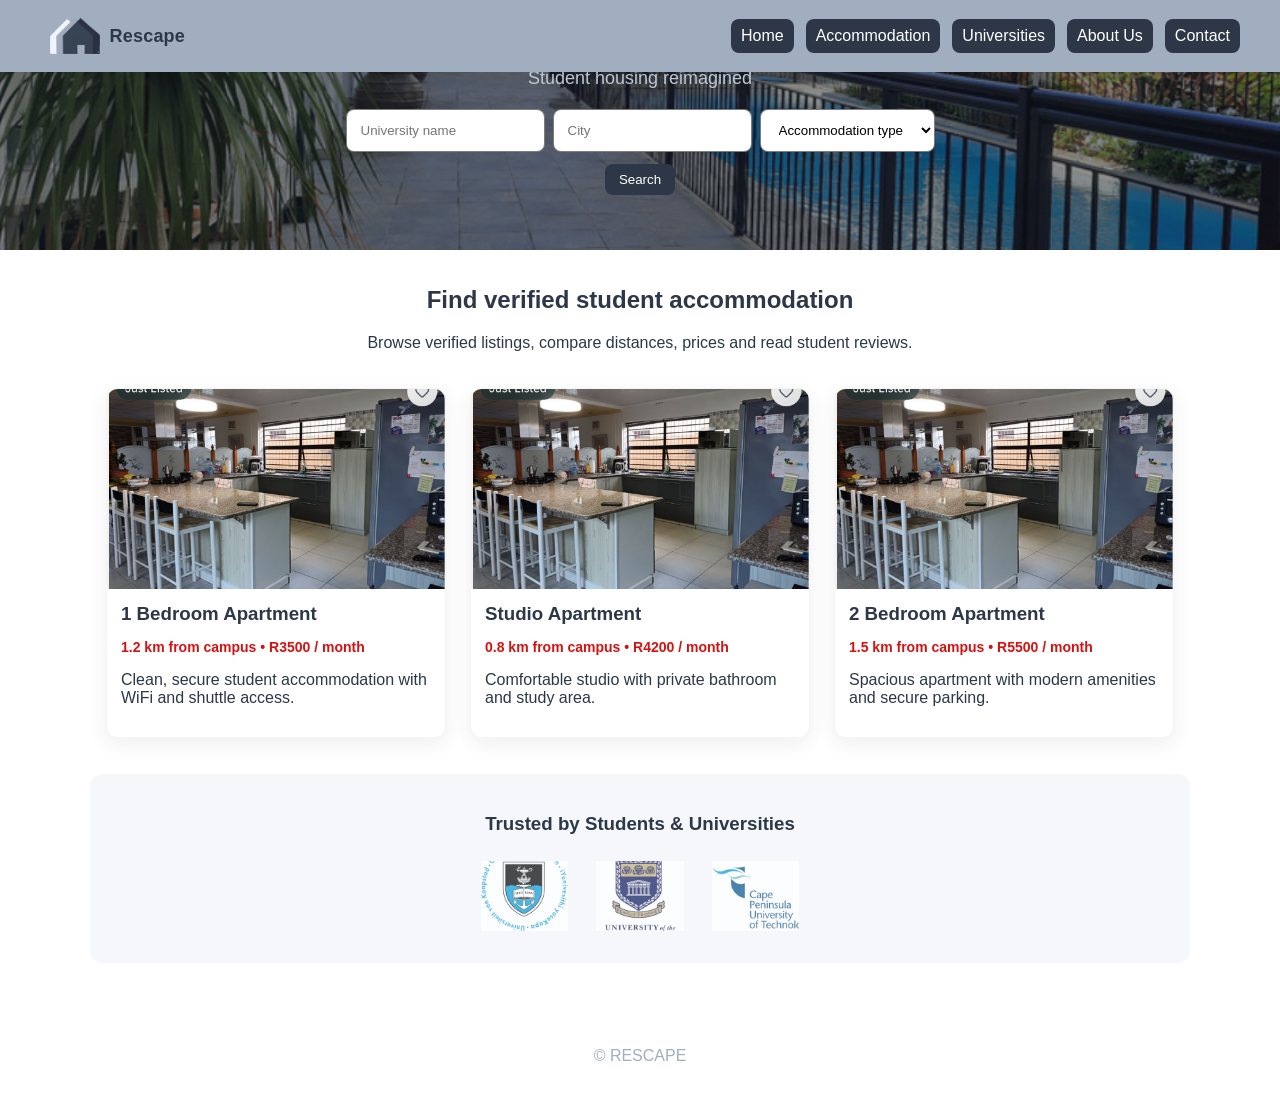
<file: index.html>
<!doctype html>
<html lang="en">
<head>
  <meta charset="utf-8">
  <meta name="viewport" content="width=device-width,initial-scale=1">
  <title>RESCAPE — Student housing reimagined</title>
  <link rel="stylesheet" href="styles.css">
</head>
<body>
  <header class="site-header">
    <nav class="nav">
      <button class="menu-toggle" aria-expanded="false" aria-controls="mobile-menu" aria-label="Open menu">☰</button>
      <div class="nav-left"><a href="index.html" class="brand-link"><img src="assets/images/rescape-logo-transparent-new.png" alt="Rescape logo" class="nav-logo"><span class="brand-name">Rescape</span></a></div>
      <div class="nav-center"><a href="index.html" class="brand-link"><img src="assets/images/rescape-logo-transparent-new.png" alt="Rescape logo" class="nav-logo"><span class="brand-name">Rescape</span></a></div>
      <div class="nav-right"><a class="btn primary" href="index.html">Home</a> <a class="btn primary" href="accommodation.html">Accommodation</a> <a class="btn primary" href="universities.html">Universities</a> <a class="btn primary" href="about.html">About Us</a> <a class="btn primary" href="contact.html">Contact</a></div>
    </nav>
    <div id="mobile-menu" class="mobile-nav" aria-hidden="true">
      <div class="nav-group">
        <a href="index.html">Home</a>
        <a href="accommodation.html">Accommodation</a>
        <a href="universities.html">Universities</a>
        <a href="about.html">About Us</a>
        <a href="contact.html">Contact</a>
      </div>
    </div>
  </header>

  <main>
    <section class="hero hero-home">
      <div class="hero-overlay">
        <p class="slogan">Student housing reimagined</p>
        <form class="search-form" role="search">
          <div class="fields">
            <input name="university" placeholder="University name" aria-label="University name">
            <input name="city" placeholder="City" aria-label="City">
            <select name="type" aria-label="Accommodation type">
              <option value="">Accommodation type</option>
              <option>Apartment</option>
              <option>Shared house</option>
              <option>Studio</option>
            </select>
          </div>
          <button class="btn primary" type="submit">Search</button>
        </form>
      </div>
    </section>

    <section class="listing-intro">
      <h2>Find verified student accommodation</h2>
      <p>Browse verified listings, compare distances, prices and read student reviews.</p>
    </section>

    <section class="cards" aria-label="Featured accommodation">
      <a href="accommodation.html" class="card-link">
      <article class="card">
        <div class="card-media" style="background-image:url('assets/images/doc/image-listing.png')"></div>
        <div class="card-body">
          <h3>1 Bedroom Apartment</h3>
          <p class="meta">1.2 km from campus • R3500 / month</p>
          <p class="desc">Clean, secure student accommodation with WiFi and shuttle access.</p>
        </div>
      </article>
      </a>

      <a href="accommodation.html" class="card-link">
      <article class="card">
        <div class="card-media" style="background-image:url('assets/images/doc/image-listing.png')"></div>
        <div class="card-body">
          <h3>Studio Apartment</h3>
          <p class="meta">0.8 km from campus • R4200 / month</p>
          <p class="desc">Comfortable studio with private bathroom and study area.</p>
        </div>
      </article>
      </a>

      <a href="accommodation.html" class="card-link">
      <article class="card">
        <div class="card-media" style="background-image:url('assets/images/doc/image-listing.png')"></div>
        <div class="card-body">
          <h3>2 Bedroom Apartment</h3>
          <p class="meta">1.5 km from campus • R5500 / month</p>
          <p class="desc">Spacious apartment with modern amenities and secure parking.</p>
        </div>
      </article>
      </a>
    </section>

    <section class="partners">
      <h3>Trusted by Students &amp; Universities</h3>
      <div class="logos">
        <a href="https://www.uct.ac.za/" target="_blank" rel="noopener noreferrer">
          <img src="assets/images/university-of-cape-town-logo.png" alt="Partner logo">
        </a>
        <a href="https://www.uwc.ac.za/" target="_blank" rel="noopener noreferrer">
          <img src="assets/images/University-of-the-Western-Cape-logo.png" alt="Partner logo">
        </a>
        <a href="https://www.cput.ac.za/" target="_blank" rel="noopener noreferrer">
          <img src="assets/images/Cape-Peninsula-University-of-Technology-logo.png" alt="Partner logo">
        </a>
      </div>
    </section>

    <footer class="site-footer">
      <p>&copy; RESCAPE</p>
    </footer>
  </main>

  <script>
    (function(){
      var btn = document.querySelector('.menu-toggle');
      var mobile = document.getElementById('mobile-menu');
      var header = document.querySelector('.site-header');
      if (btn && mobile) {
        btn.addEventListener('click', function(){
          var open = btn.getAttribute('aria-expanded') === 'true';
          btn.setAttribute('aria-expanded', String(!open));
          mobile.setAttribute('aria-hidden', String(open));
          document.body.classList.toggle('nav-open');
        });
        mobile.querySelectorAll('a').forEach(function(a){
          a.addEventListener('click', function(){
            btn.setAttribute('aria-expanded','false');
            mobile.setAttribute('aria-hidden','true');
            document.body.classList.remove('nav-open');
          });
        });
      }

      function onScroll(){
        if (!header) return;
        if (window.scrollY > 16) header.classList.add('scrolled'); else header.classList.remove('scrolled');
      }
      window.addEventListener('scroll', onScroll);
      onScroll();
    })();
  </script>
</body>
</html>
</file>
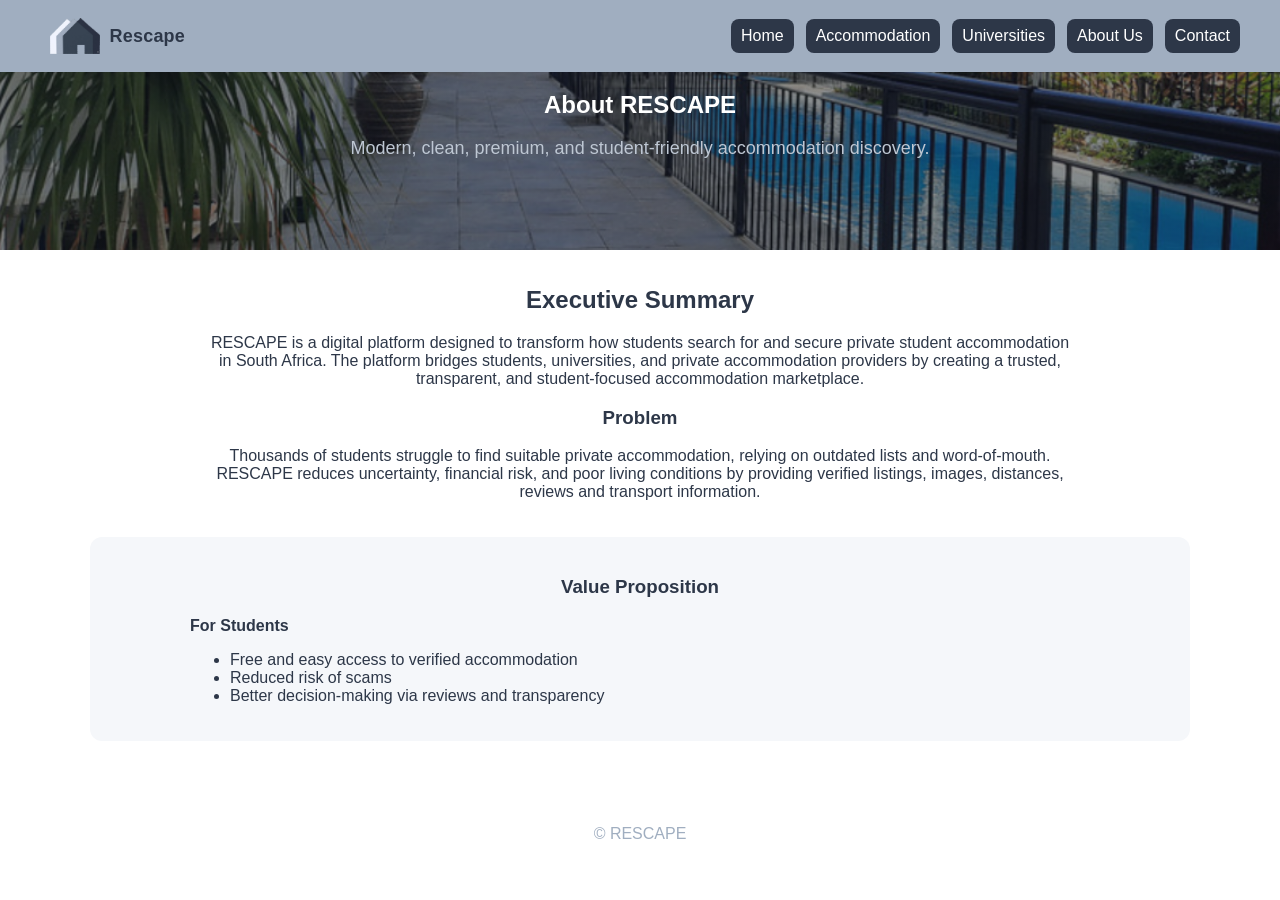
<file: about.html>
<!doctype html>
<html lang="en">
<head>
  <meta charset="utf-8">
  <meta name="viewport" content="width=device-width,initial-scale=1">
  <title>About Us — RESCAPE</title>
  <link rel="stylesheet" href="styles.css">
</head>
<body>
  <header class="site-header">
    <nav class="nav">
      <button class="menu-toggle" aria-expanded="false" aria-controls="mobile-menu" aria-label="Open menu">☰</button>
      <div class="nav-left"><a href="index.html" class="brand-link"><img src="assets/images/rescape-logo-transparent-new.png" alt="Rescape logo" class="nav-logo"><span class="brand-name">Rescape</span></a></div>
      <div class="nav-center"><a href="index.html" class="brand-link"><img src="assets/images/rescape-logo-transparent-new.png" alt="Rescape logo" class="nav-logo"><span class="brand-name">Rescape</span></a></div>
      <div class="nav-right"><a class="btn primary" href="index.html">Home</a> <a class="btn primary" href="accommodation.html">Accommodation</a> <a class="btn primary" href="universities.html">Universities</a> <a class="btn primary" href="about.html">About Us</a> <a class="btn primary" href="contact.html">Contact</a></div>
    </nav>
    <div id="mobile-menu" class="mobile-nav" aria-hidden="true">
      <div class="nav-group">
        <a href="index.html">Home</a>
        <a href="accommodation.html">Accommodation</a>
        <a href="universities.html">Universities</a>
        <a href="about.html">About Us</a>
        <a href="contact.html">Contact</a>
      </div>
    </div>
  </header>

  <main>
    <section class="hero">
      <div class="hero-overlay">
        <h1>About RESCAPE</h1>
        <p class="slogan">Modern, clean, premium, and student-friendly accommodation discovery.</p>
      </div>
    </section>

    <section class="listing-intro">
      <h2>Executive Summary</h2>
      <p>RESCAPE is a digital platform designed to transform how students search for and secure private student accommodation in South Africa. The platform bridges students, universities, and private accommodation providers by creating a trusted, transparent, and student-focused accommodation marketplace.</p>
      <h3>Problem</h3>
      <p>Thousands of students struggle to find suitable private accommodation, relying on outdated lists and word-of-mouth. RESCAPE reduces uncertainty, financial risk, and poor living conditions by providing verified listings, images, distances, reviews and transport information.</p>
    </section>

    <section class="partners">
      <h3>Value Proposition</h3>
      <div style="max-width:900px;margin:0 auto;text-align:left;">
        <strong>For Students</strong>
        <ul>
          <li>Free and easy access to verified accommodation</li>
          <li>Reduced risk of scams</li>
          <li>Better decision-making via reviews and transparency</li>
        </ul>
      </div>
    </section>

    <footer class="site-footer">
      <p>&copy; RESCAPE</p>
    </footer>
  </main>
  <script>
    (function(){
      var btn = document.querySelector('.menu-toggle');
      var mobile = document.getElementById('mobile-menu');
      var header = document.querySelector('.site-header');
      if (btn && mobile) {
        btn.addEventListener('click', function(){
          var open = btn.getAttribute('aria-expanded') === 'true';
          btn.setAttribute('aria-expanded', String(!open));
          mobile.setAttribute('aria-hidden', String(open));
          document.body.classList.toggle('nav-open');
        });
        mobile.querySelectorAll('a').forEach(function(a){
          a.addEventListener('click', function(){
            btn.setAttribute('aria-expanded','false');
            mobile.setAttribute('aria-hidden','true');
            document.body.classList.remove('nav-open');
          });
        });
      }

      function onScroll(){
        if (!header) return;
        if (window.scrollY > 16) header.classList.add('scrolled'); else header.classList.remove('scrolled');
      }
      window.addEventListener('scroll', onScroll);
      onScroll();
    })();
  </script>
</body>
</html>
</file>
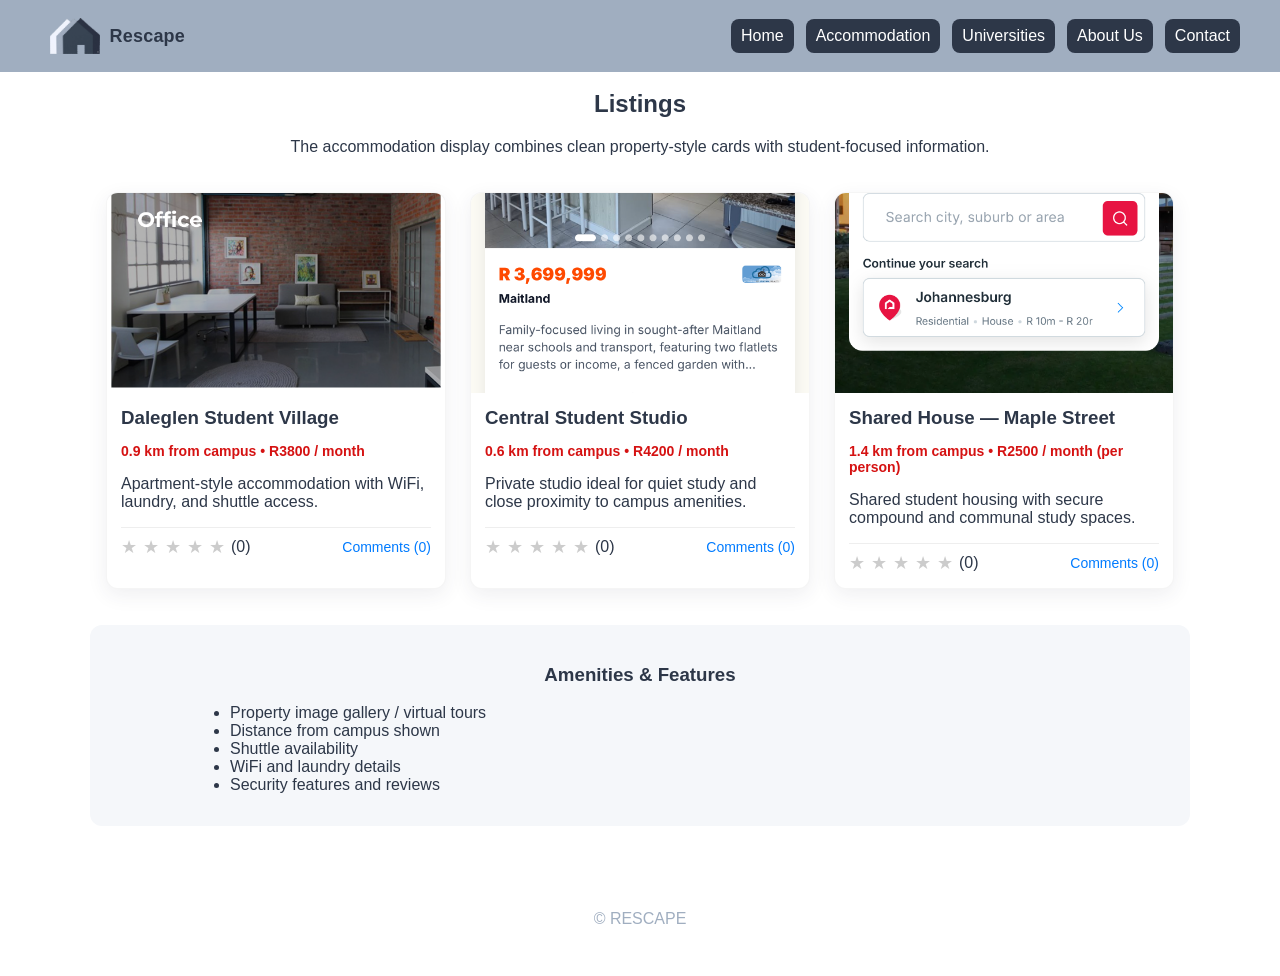
<file: accommodation.html>
<!doctype html>
<html lang="en">
<head>
  <meta charset="utf-8">
  <meta name="viewport" content="width=device-width,initial-scale=1">
  <title>Accommodation — RESCAPE</title>
  <link rel="stylesheet" href="styles.css">
  <style>
    .card-footer{display:flex;align-items:center;justify-content:space-between;margin-top:12px;border-top:1px solid #eee;padding-top:8px}
    .rating {display:flex;align-items:center;gap:6px}
    .star{font-size:18px;cursor:pointer;color:#ccc}
    .star.filled{color:gold}
    .comments-toggle{background:none;border:0;color:#007BFF;cursor:pointer;padding:0;font-size:14px}
    .comments{display:none;margin-top:8px}
    .comments.open{display:block}
    .comments-list{list-style:none;padding:0;margin:0 0 8px 0}
    .comments-list li{padding:6px 8px;border:1px solid #eee;border-radius:4px;margin-bottom:6px;background:#fafafa}
    .comment-form textarea{width:100%;min-height:56px;margin-bottom:6px}
    .comment-form button{display:inline-block}
  </style>
</head>
<body>
  <header class="site-header">
    <nav class="nav">
      <button class="menu-toggle" aria-expanded="false" aria-controls="mobile-menu" aria-label="Open menu">☰</button>
      <div class="nav-left"><a href="index.html" class="brand-link"><img src="assets/images/rescape-logo-transparent-new.png" alt="Rescape logo" class="nav-logo"><span class="brand-name">Rescape</span></a></div>
      <div class="nav-center"><a href="index.html" class="brand-link"><img src="assets/images/rescape-logo-transparent-new.png" alt="Rescape logo" class="nav-logo"><span class="brand-name">Rescape</span></a></div>
      <div class="nav-right"><a class="btn primary" href="index.html">Home</a> <a class="btn primary" href="accommodation.html">Accommodation</a> <a class="btn primary" href="universities.html">Universities</a> <a class="btn primary" href="about.html">About Us</a> <a class="btn primary" href="contact.html">Contact</a></div>
    </nav>
    <div id="mobile-menu" class="mobile-nav" aria-hidden="true">
      <div class="nav-group">
        <a href="index.html">Home</a>
        <a href="accommodation.html">Accommodation</a>
        <a href="universities.html">Universities</a>
        <a href="about.html">About Us</a>
        <a href="contact.html">Contact</a>
      </div>
    </div>
  </header>

  <main>
    <br/><br/><br/>
    <section class="listing-intro">
      <h2>Listings</h2>
      <p>The accommodation display combines clean property-style cards with student-focused information.</p>
    </section>

    <section class="cards">
      <!-- Use extracted images for visual placeholders -->
      <article class="card">
        <div class="card-media" style="background-image:url('assets/images/doc/image2.png')"></div>
        <div class="card-body">
          <h3>Daleglen Student Village</h3>
          <p class="meta">0.9 km from campus • R3800 / month</p>
          <p class="desc">Apartment-style accommodation with WiFi, laundry, and shuttle access.</p>
          <div class="card-footer">
            <div class="rating" data-rating="0">
              <span class="star" data-value="1">★</span>
              <span class="star" data-value="2">★</span>
              <span class="star" data-value="3">★</span>
              <span class="star" data-value="4">★</span>
              <span class="star" data-value="5">★</span>
              <span class="rating-value">(0)</span>
            </div>
            <div>
              <button class="comments-toggle">Comments (<span class="comments-count">0</span>)</button>
            </div>
          </div>
          <div class="comments" aria-hidden="true">
            <ul class="comments-list"></ul>
            <form class="comment-form">
              <textarea name="comment" placeholder="Write a short comment"></textarea>
              <button type="submit" class="btn primary">Add comment</button>
            </form>
          </div>
        </div>
      </article>

      <article class="card">
        <div class="card-media" style="background-image:url('assets/images/doc/image3.png')"></div>
        <div class="card-body">
          <h3>Central Student Studio</h3>
          <p class="meta">0.6 km from campus • R4200 / month</p>
          <p class="desc">Private studio ideal for quiet study and close proximity to campus amenities.</p>
          <div class="card-footer">
            <div class="rating" data-rating="0">
              <span class="star" data-value="1">★</span>
              <span class="star" data-value="2">★</span>
              <span class="star" data-value="3">★</span>
              <span class="star" data-value="4">★</span>
              <span class="star" data-value="5">★</span>
              <span class="rating-value">(0)</span>
            </div>
            <div>
              <button class="comments-toggle">Comments (<span class="comments-count">0</span>)</button>
            </div>
          </div>
          <div class="comments" aria-hidden="true">
            <ul class="comments-list"></ul>
            <form class="comment-form">
              <textarea name="comment" placeholder="Write a short comment"></textarea>
              <button type="submit" class="btn primary">Add comment</button>
            </form>
          </div>
        </div>
      </article>

      <article class="card">
        <div class="card-media" style="background-image:url('assets/images/doc/image1.png')"></div>
        <div class="card-body">
          <h3>Shared House — Maple Street</h3>
          <p class="meta">1.4 km from campus • R2500 / month (per person)</p>
          <p class="desc">Shared student housing with secure compound and communal study spaces.</p>
          <div class="card-footer">
            <div class="rating" data-rating="0">
              <span class="star" data-value="1">★</span>
              <span class="star" data-value="2">★</span>
              <span class="star" data-value="3">★</span>
              <span class="star" data-value="4">★</span>
              <span class="star" data-value="5">★</span>
              <span class="rating-value">(0)</span>
            </div>
            <div>
              <button class="comments-toggle">Comments (<span class="comments-count">0</span>)</button>
            </div>
          </div>
          <div class="comments" aria-hidden="true">
            <ul class="comments-list"></ul>
            <form class="comment-form">
              <textarea name="comment" placeholder="Write a short comment"></textarea>
              <button type="submit" class="btn primary">Add comment</button>
            </form>
          </div>
        </div>
      </article>
    </section>

    <section class="partners">
      <h3>Amenities & Features</h3>
      <ul style="text-align:left;max-width:900px;margin:12px auto;">
        <li>Property image gallery / virtual tours</li>
        <li>Distance from campus shown</li>
        <li>Shuttle availability</li>
        <li>WiFi and laundry details</li>
        <li>Security features and reviews</li>
      </ul>
    </section>

    <footer class="site-footer">
      <p>&copy; RESCAPE</p>
    </footer>
  </main>
  <script>
    (function(){
      var btn = document.querySelector('.menu-toggle');
      var mobile = document.getElementById('mobile-menu');
      var header = document.querySelector('.site-header');
      if (btn && mobile) {
        btn.addEventListener('click', function(){
          var open = btn.getAttribute('aria-expanded') === 'true';
          btn.setAttribute('aria-expanded', String(!open));
          mobile.setAttribute('aria-hidden', String(open));
          document.body.classList.toggle('nav-open');
        });
        mobile.querySelectorAll('a').forEach(function(a){
          a.addEventListener('click', function(){
            btn.setAttribute('aria-expanded','false');
            mobile.setAttribute('aria-hidden','true');
            document.body.classList.remove('nav-open');
          });
        });
      }

      function onScroll(){
        if (!header) return;
        if (window.scrollY > 16) header.classList.add('scrolled'); else header.classList.remove('scrolled');
      }
      window.addEventListener('scroll', onScroll);
      onScroll();

      // Rating stars and comments
      document.querySelectorAll('.card').forEach(function(card){
        var rating = card.querySelector('.rating');
        if (rating) {
          var stars = rating.querySelectorAll('.star');
          var ratingValue = rating.querySelector('.rating-value');
          function setStars(val){
            stars.forEach(function(s){
              var v = parseInt(s.getAttribute('data-value'),10);
              if (v <= val) s.classList.add('filled'); else s.classList.remove('filled');
            });
            rating.setAttribute('data-rating', val);
            if (ratingValue) ratingValue.textContent = '(' + val + ')';
          }
          // click and hover handlers
          stars.forEach(function(s){
            s.addEventListener('click', function(){
              var val = parseInt(this.getAttribute('data-value'),10);
              setStars(val);
            });
            s.addEventListener('mouseover', function(){
              var val = parseInt(this.getAttribute('data-value'),10);
              setStars(val);
            });
            s.addEventListener('mouseout', function(){
              var current = parseInt(rating.getAttribute('data-rating')||0,10);
              setStars(current);
            });
          });
        }

        var toggle = card.querySelector('.comments-toggle');
        var comments = card.querySelector('.comments');
        var commentsList = card.querySelector('.comments-list');
        var commentsCount = card.querySelector('.comments-count');
        var form = card.querySelector('.comment-form');

        if (toggle && comments) {
          toggle.addEventListener('click', function(){
            var open = comments.classList.toggle('open');
            comments.setAttribute('aria-hidden', open ? 'false' : 'true');
          });
        }

        if (form) {
          form.addEventListener('submit', function(e){
            e.preventDefault();
            var ta = form.querySelector('textarea[name="comment"]');
            var txt = (ta.value || '').trim();
            if (!txt) return;
            var li = document.createElement('li');
            li.textContent = txt;
            commentsList.insertBefore(li, commentsList.firstChild);
            ta.value = '';
            var count = parseInt(commentsCount.textContent,10) || 0;
            count++;
            commentsCount.textContent = count;
          });
        }
      });
    })();
  </script>
</body>
</html>
</file>
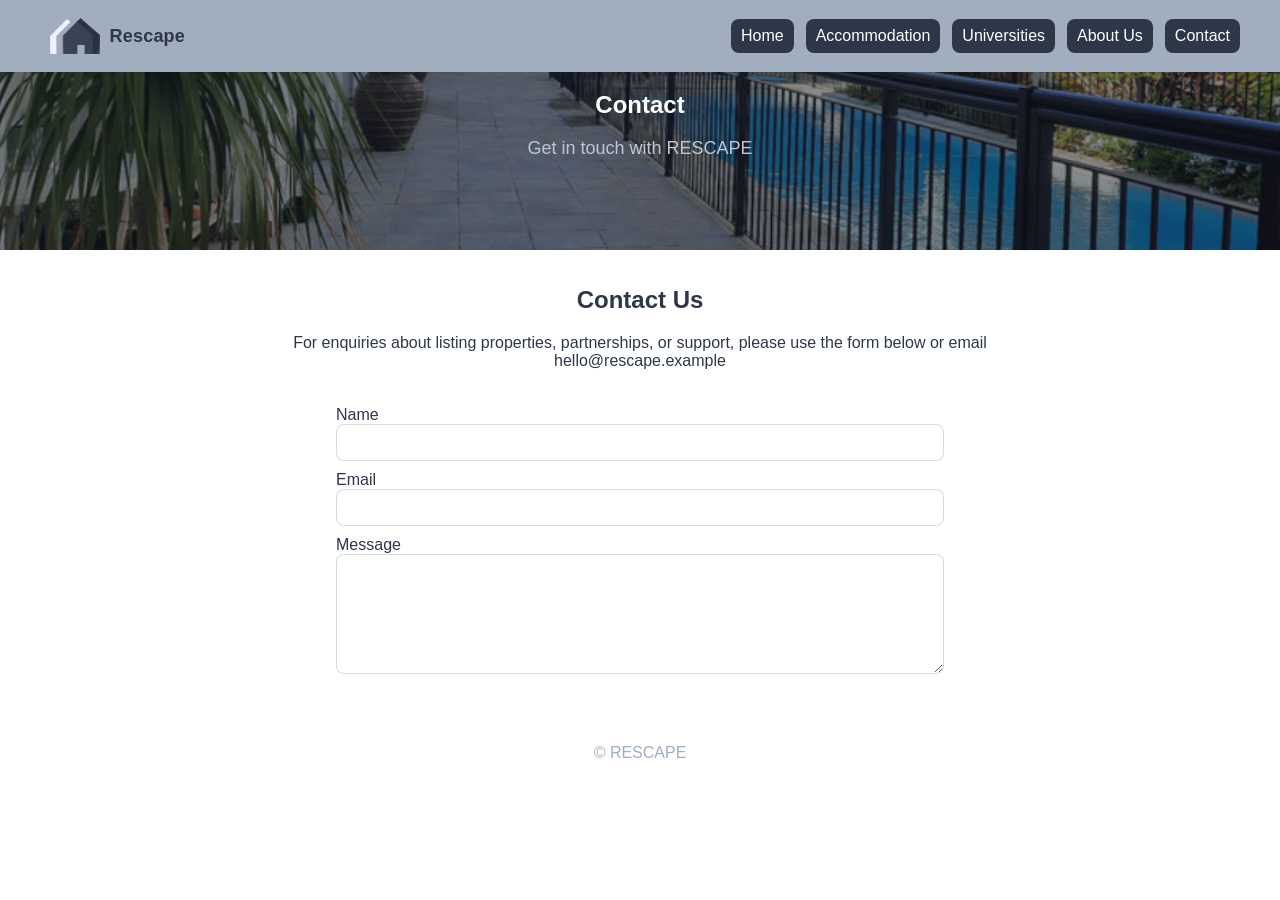
<file: contact.html>
<!doctype html>
<html lang="en">
<head>
  <meta charset="utf-8">
  <meta name="viewport" content="width=device-width,initial-scale=1">
  <title>Contact — RESCAPE</title>
  <link rel="stylesheet" href="styles.css">
</head>
<body>
  <header class="site-header">
    <nav class="nav">
      <button class="menu-toggle" aria-expanded="false" aria-controls="mobile-menu" aria-label="Open menu">☰</button>
      <div class="nav-left"><a href="index.html" class="brand-link"><img src="assets/images/rescape-logo-transparent-new.png" alt="Rescape logo" class="nav-logo"><span class="brand-name">Rescape</span></a></div>
      <div class="nav-center"><a href="index.html" class="brand-link"><img src="assets/images/rescape-logo-transparent-new.png" alt="Rescape logo" class="nav-logo"><span class="brand-name">Rescape</span></a></div>
      <div class="nav-right"><a class="btn primary" href="index.html">Home</a> <a class="btn primary" href="accommodation.html">Accommodation</a> <a class="btn primary" href="universities.html">Universities</a> <a class="btn primary" href="about.html">About Us</a> <a class="btn primary" href="contact.html">Contact</a></div>
    </nav>
    <div id="mobile-menu" class="mobile-nav" aria-hidden="true">
      <div class="nav-group">
        <a href="index.html">Home</a>
        <a href="accommodation.html">Accommodation</a>
        <a href="universities.html">Universities</a>
        <a href="about.html">About Us</a>
        <a href="contact.html">Contact</a>
      </div>
    </div>
  </header>

  <main>
    <section class="hero">
      <div class="hero-overlay">
        <h1>Contact</h1>
        <p class="slogan">Get in touch with RESCAPE</p>
      </div>
    </section>

    <section class="listing-intro">
      <h2>Contact Us</h2>
      <p>For enquiries about listing properties, partnerships, or support, please use the form below or email hello@rescape.example</p>
    </section>

    <section style="max-width:640px;margin:18px auto;padding:0 16px;">
      <form>
        <label>Name<br><input style="width:100%;padding:10px;border-radius:8px;border:1px solid rgba(45,55,72,0.18)"/></label>
        <label style="display:block;margin-top:10px">Email<br><input style="width:100%;padding:10px;border-radius:8px;border:1px solid rgba(45,55,72,0.18)"/></label>
        <label style="display:block;margin-top:10px">Message<br><textarea style="width:100%;padding:10px;border-radius:8px;border:1px solid rgba(45,55,72,0.18);min-height:120px"></textarea></label>
    </section>

    <footer class="site-footer">
      <p>&copy; RESCAPE</p>
    </footer>
  </main>
  <script>
    (function(){
      var btn = document.querySelector('.menu-toggle');
      var mobile = document.getElementById('mobile-menu');
      if (!btn || !mobile) return;
      btn.addEventListener('click', function(){
        var open = btn.getAttribute('aria-expanded') === 'true';
        btn.setAttribute('aria-expanded', String(!open));
        mobile.setAttribute('aria-hidden', String(open));
        document.body.classList.toggle('nav-open');
      });
      mobile.querySelectorAll('a').forEach(function(a){
        a.addEventListener('click', function(){
          btn.setAttribute('aria-expanded','false');
          mobile.setAttribute('aria-hidden','true');
          document.body.classList.remove('nav-open');
        });
      });
    })();
  </script>
</body>
</html>
</file>
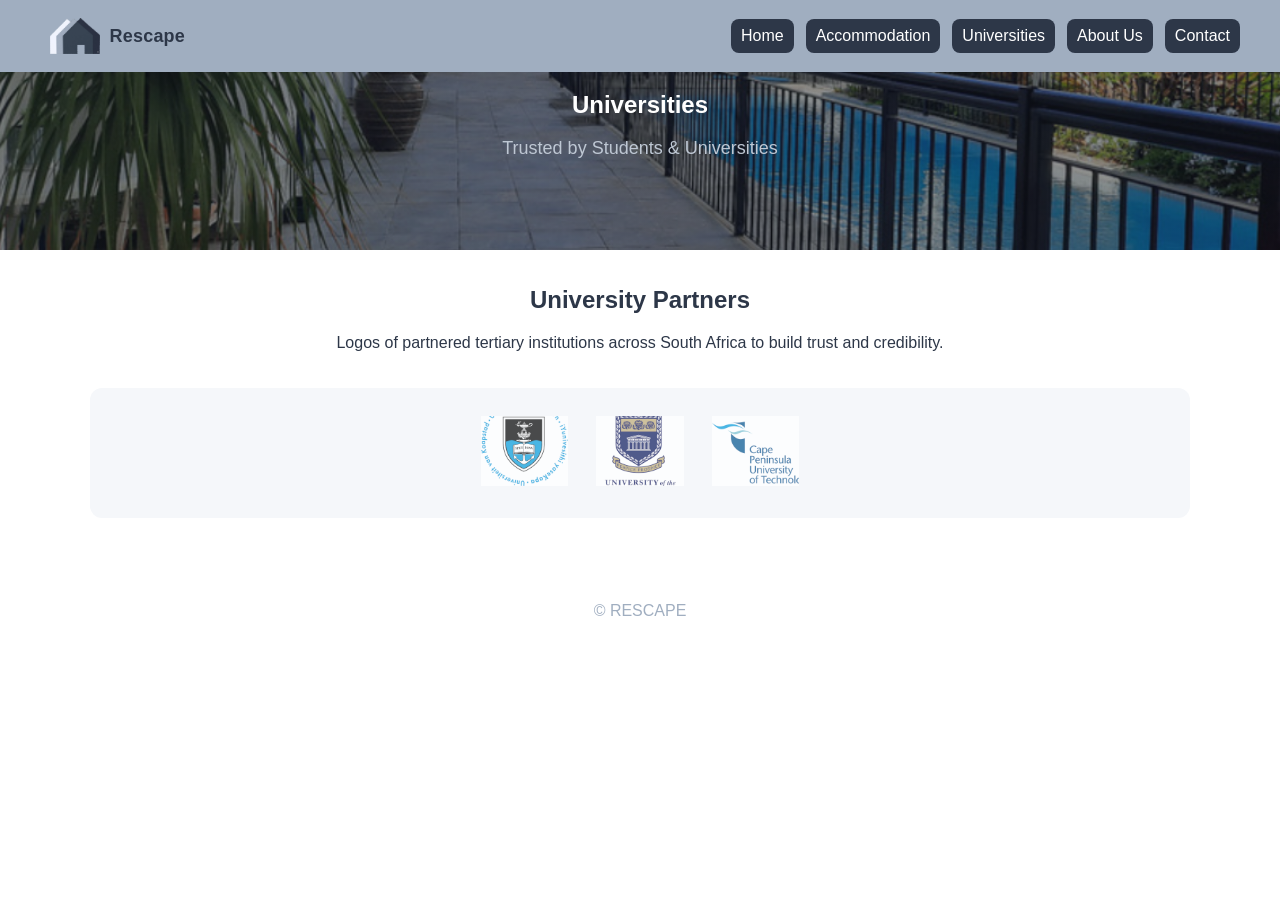
<file: universities.html>
<!doctype html>
<html lang="en">
<head>
  <meta charset="utf-8">
  <meta name="viewport" content="width=device-width,initial-scale=1">
  <title>Universities — RESCAPE</title>
  <link rel="stylesheet" href="styles.css">
</head>
<body>
  <header class="site-header">
    <nav class="nav">
      <button class="menu-toggle" aria-expanded="false" aria-controls="mobile-menu" aria-label="Open menu">☰</button>
      <div class="nav-left"><a href="index.html" class="brand-link"><img src="assets/images/rescape-logo-transparent-new.png" alt="Rescape logo" class="nav-logo"><span class="brand-name">Rescape</span></a></div>
      <div class="nav-center"><a href="index.html" class="brand-link"><img src="assets/images/rescape-logo-transparent-new.png" alt="Rescape logo" class="nav-logo"><span class="brand-name">Rescape</span></a></div>
      <div class="nav-right"><a class="btn primary" href="index.html">Home</a> <a class="btn primary" href="accommodation.html">Accommodation</a> <a class="btn primary" href="universities.html">Universities</a> <a class="btn primary" href="about.html">About Us</a> <a class="btn primary" href="contact.html">Contact</a></div>
    </nav>
    <div id="mobile-menu" class="mobile-nav" aria-hidden="true">
      <div class="nav-group">
        <a href="index.html">Home</a>
        <a href="accommodation.html">Accommodation</a>
        <a href="universities.html">Universities</a>
        <a href="about.html">About Us</a>
        <a href="contact.html">Contact</a>
      </div>
    </div>
  </header>

  <main>
    <section class="hero">
      <div class="hero-overlay">
        <h1>Universities</h1>
        <p class="slogan">Trusted by Students &amp; Universities</p>
      </div>
    </section>

    <section class="listing-intro">
      <h2>University Partners</h2>
      <p>Logos of partnered tertiary institutions across South Africa to build trust and credibility.</p>
    </section>

    <section class="partners">
      <div class="logos">
        <a href="https://www.uct.ac.za/" target="_blank" rel="noopener noreferrer">
          <img src="assets/images/university-of-cape-town-logo.png" alt="Partner logo">
        </a>
        <a href="https://www.uwc.ac.za/" target="_blank" rel="noopener noreferrer">
          <img src="assets/images/University-of-the-Western-Cape-logo.png" alt="Partner logo">
        </a>
        <a href="https://www.cput.ac.za/" target="_blank" rel="noopener noreferrer">
          <img src="assets/images/Cape-Peninsula-University-of-Technology-logo.png" alt="Partner logo">
        </a>
      </div>
    </section>

    <footer class="site-footer">
      <p>&copy; RESCAPE</p>
    </footer>
  </main>
  <script>
    (function(){
      var btn = document.querySelector('.menu-toggle');
      var mobile = document.getElementById('mobile-menu');
      var header = document.querySelector('.site-header');
      if (btn && mobile) {
        btn.addEventListener('click', function(){
          var open = btn.getAttribute('aria-expanded') === 'true';
          btn.setAttribute('aria-expanded', String(!open));
          mobile.setAttribute('aria-hidden', String(open));
          document.body.classList.toggle('nav-open');
        });
        mobile.querySelectorAll('a').forEach(function(a){
          a.addEventListener('click', function(){
            btn.setAttribute('aria-expanded','false');
            mobile.setAttribute('aria-hidden','true');
            document.body.classList.remove('nav-open');
          });
        });
      }

      function onScroll(){
        if (!header) return;
        if (window.scrollY > 16) header.classList.add('scrolled'); else header.classList.remove('scrolled');
      }
      window.addEventListener('scroll', onScroll);
      onScroll();
    })();
  </script>
</body>
</html>
</file>
<file: styles.css>
/* RESCAPE styles — palette from design doc */
:root{
  --white:#FFFFFF;
  --ice:#F5F7FA;
  --muted:#A0AEC0;
  --dark:#2D3748;
  --primary:var(--dark);
  --radius:12px;
}

*{box-sizing:border-box}
html,body{height:100%;margin:0;font-family:'Helvetica Neue',Arial,sans-serif;color:var(--dark);background:var(--white)}

.site-header{position:fixed;top:0;left:0;right:0;background:#A0AEC0;padding:10px 16px;z-index:120;transition:background .22s ease,box-shadow .22s ease,border-color .22s ease}
.site-header.scrolled{background:rgba(233, 233, 233, 0.98);border-bottom:1px solid rgba(0,0,0,0.06);backdrop-filter:blur(6px);box-shadow:0 2px 8px rgba(45,55,72,0.04)}
.nav{display:flex;align-items:center;justify-content:space-between;max-width:1100px;margin:0 auto;position:relative}
.nav-logo{height:36px}
.nav-center{display:flex;align-items:center;gap:10px}
.nav-left, .nav-right{display:flex;gap:12px;align-items:center}
.brand-link{display:flex;align-items:center;gap:10px;text-decoration:none}
.nav-logo a:hover{background:unset;text-decoration:none!important}
.menu-toggle{background:none;border:0;font-size:22px;display:none;padding:6px}
.filter-btn{background:transparent;border:1px solid var(--muted);padding:6px 10px;border-radius:8px;color:var(--dark)}
.btn{padding:8px 14px;border-radius:8px;border:0;cursor:pointer}
.btn.primary{background:var(--primary);color:var(--white)}

.card-link{color:inherit;text-decoration:none}
.nav a{color:var(--dark);text-decoration:none;padding:8px 10px;border-radius:8px;transition:background .15s ease,color .15s ease}
.nav a:hover,.nav a:focus{background:var(--ice);color:var(--primary);text-decoration: none;}
.menu-toggle:focus,.brand-link:focus,.nav a:focus{outline:2px solid rgba(45,55,72,0.08);outline-offset:2px}
/* Mobile menu hidden by default on desktop */
.nav-center{display:none;}
.mobile-nav{display:none;position:absolute;left:0;right:0;top:100%;background:var(--white);box-shadow:0 8px 24px rgba(45,55,72,0.12);border-top:1px solid rgba(0,0,0,0.04);transform-origin:top;transform:translateY(-8px) scaleY(0.98);opacity:0;pointer-events:none;transition:opacity .22s ease,transform .22s ease;z-index:140}
.mobile-logo{display:none;position:absolute;left:0;right:0;top:100%;background:var(--white);box-shadow:0 8px 24px rgba(45,55,72,0.12);border-top:1px solid rgba(0,0,0,0.04);transform-origin:top;transform:translateY(-8px) scaleY(0.98);opacity:0;pointer-events:none;transition:opacity .22s ease,transform .22s ease;z-index:140}

.hero{height:86vh;height:250px;display:flex;align-items:center;justify-content:center;background:linear-gradient(180deg, rgba(45,55,72,0.25), rgba(45,55,72,0.25)), url('assets/images/doc/image\ -\ residential.png') center/cover no-repeat}
.hero-overlay{max-width:960px;width:100%;text-align:center;padding:20px}
.hero-overlay h1{color:#ffffff;}
.hero-logo{width:160px;height:auto;margin:0 auto;display:block;border-radius:8px}
.slogan{color:#bec7d3;;font-size:18px;margin:12px 0 20px}
.search-form{display:flex;flex-direction:column;gap:12px;align-items:center}
.search-form .fields{display:flex;flex-wrap:wrap;gap:8px;justify-content:center}
input:not([type=submit]):not([type=button]):not([type=reset]),
textarea,
.search-form input,
.search-form select {
  padding:12px 14px;
  border-radius:8px;
  border:1px solid rgb(27 28 29 / 57%);
  min-width:160px;
  background:var(--white);
}
input:not([type=submit]):not([type=button]):not([type=reset]):focus,
textarea:focus,
.search-form input:focus,
.search-form select:focus {
  outline:none;
  border-color:rgb(27 28 29 / 57%);
  box-shadow:0 0 0 4px rgba(66,153,225,0.08);
}

.listing-intro{max-width:900px;margin:36px auto;text-align:center;padding:0 16px}
.cards{display:grid;grid-template-columns:repeat(auto-fit,minmax(240px,1fr));gap:18px;max-width:1100px;margin:18px auto;padding:0 16px}
.card{background:var(--white);border-radius:var(--radius);overflow:hidden;box-shadow:0 6px 20px rgba(45,55,72,0.08);border:1px solid rgba(0,0,0,0.04)}
.card{transition:transform .18s ease,box-shadow .18s ease}
.card:hover{transform:translateY(-6px);box-shadow:0 12px 30px rgba(45,55,72,0.12)}
.card-media{height:160px;background-size:cover;background-position:center}
.card-body{padding:14px}
.card h3{margin:0 0 6px}
.card .meta{font-weight:bold;color:#d51212;font-size:14px;margin-bottom:8px}

.partners{max-width:1100px;margin:36px auto;padding:20px 16px;text-align:center;background:var(--ice);border-radius:12px}
.partners .logos{display:flex;gap:14px;align-items:center;justify-content:center;flex-wrap:nowrap;overflow:auto;padding:8px}
.partners img{height:70px;opacity:0.7}

/* Desktop layout enhancements */
@media (min-width:1000px){
  .cards{grid-template-columns:repeat(3,1fr);gap:24px}
  .card-media{height:200px}
  .hero-overlay{padding:20px}
  .partners .logos{gap:28px}
  .nav{max-width:1200px}
}

.site-footer{text-align:center;padding:32px;color:var(--muted)}

/* Responsive */
@media (max-width:720px){
  .hero{height:35vh;padding-top:20px}
  .hero-home{height:55vh;}
  .hero-logo{width:120px}
  .nav-logo{height:30px}
  .search-form .fields{flex-direction:column}
  .menu-toggle{display:inline-block}
  .nav-left, .nav-right{display:none}
  .nav-center{padding-right: 30%;display:block;}
  .site-header{padding:8px 12px; background-color: #A0AEC0;}
  .mobile-nav{position:absolute;left:0;right:0;top:100%;background:var(--white);box-shadow:0 8px 24px rgba(45,55,72,0.12);border-top:1px solid rgba(0,0,0,0.04);transform-origin:top;transform:translateY(-8px) scaleY(0.98);opacity:0;pointer-events:none;transition:opacity .22s ease,transform .22s ease;z-index:140}
  .mobile-nav{display:block}
  .mobile-nav .nav-group{display:flex;flex-direction:column;padding:12px;border:2px solid #A0AEC0;margin:0 1px 1px 1px;background-color: #5e5e5e;}
  .mobile-nav a{display:block;padding:10px 12px;border-radius:8px;color:#ededed;font-weight:600;text-decoration:none}
  .mobile-nav a:hover{background-color: #4a4a4a;color: #ffffff;}
  body.nav-open .mobile-nav{opacity:1;transform:translateY(0) scaleY(1);pointer-events:auto}
  body.nav-open{overflow:hidden}
}

/* Brand name next to logo */
.brand-name{font-weight:700;color:var(--dark);font-size:18px;letter-spacing:0.2px;text-decoration:none;cursor:pointer}
@media (max-width:720px){
  .brand-name{font-size: 20px;padding-top: 12px;}
}

.brand-name:hover{text-decoration:none}
</file>
